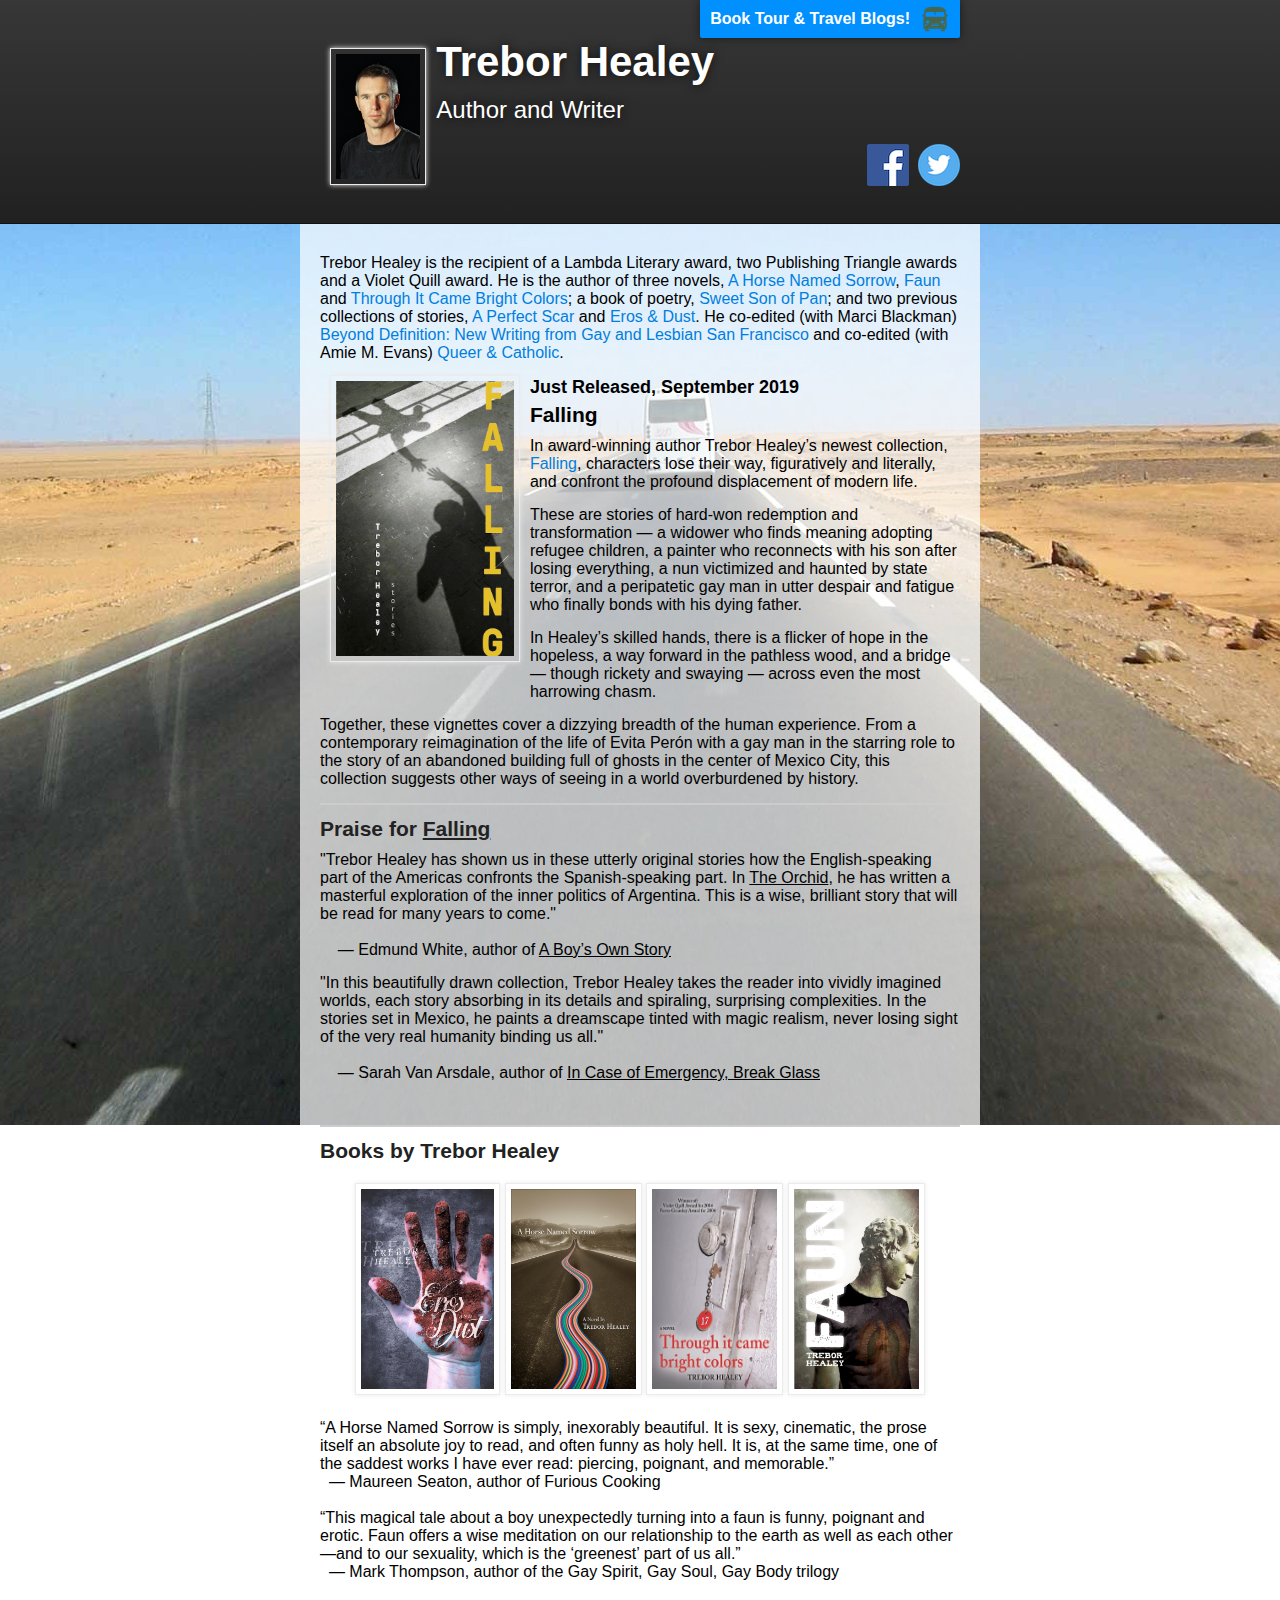
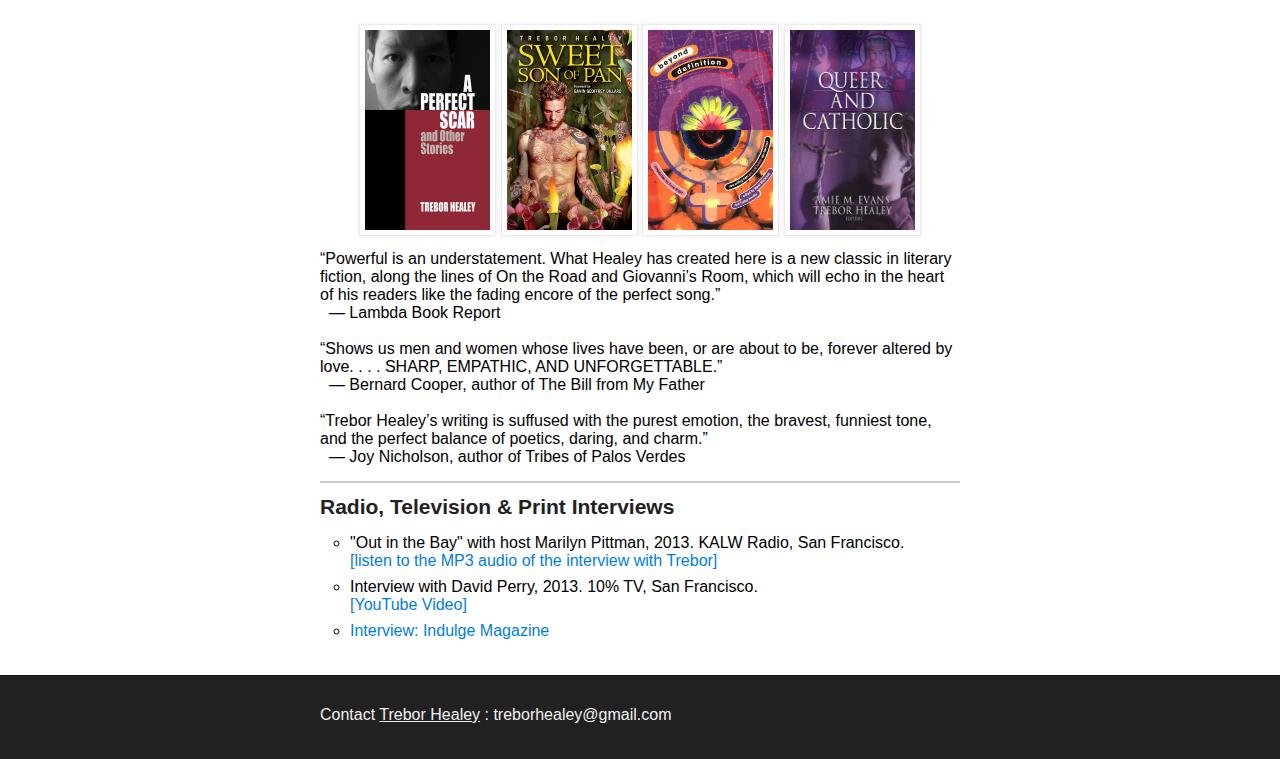
<file: index.html>
<!DOCTYPE html>
<html>

  <head>
    <meta charset='utf-8'>
    <meta http-equiv="X-UA-Compatible" content="chrome=1">
    <meta name="description" content="Trebor Healey : Author and Writer">

    <link rel="stylesheet" type="text/css" media="screen" href="stylesheets/stylesheet.css">

    <title>Trebor Healey : Author and Writer</title>

<!--
	<style type="text/css">
		* { margin: 0; padding: 0; }
		
		html { 
			background: url(images/travel-road.jpg) no-repeat center center fixed; 
			-webkit-background-size: cover;
			-moz-background-size: cover;
			-o-background-size: cover;
			background-size: cover;
		}
		
		#page-wrap { width: 400px; margin: 50px auto; padding: 20px; background: white; -moz-box-shadow: 0 0 20px black; -webkit-box-shadow: 0 0 20px black; box-shadow: 0 0 20px black; }
		p { font: 15px/2 Georgia, Serif; margin: 0 0 30px 0; text-indent: 40px; }

	</style>
-->

  </head>

  <body>

    <!-- HEADER -->
    <div id="header_wrap" class="outer">
      <header class="inner">
        
        <div id="forkme_banner" ><a href="https://fallingtour.blogspot.com">Book Tour</a> &amp; <a href="https://www.blogger.com/profile/08018039526428776529">Travel Blogs!</a></div>
        <br style="clear: right;"/>

		<div style="float: left; margin:0px 10px 5px 10px">
	      <img src="images/trebor-profilePhoto.jpg" height="125">
		</div>

		<div>
          <h1 id="project_title">Trebor Healey</h1> 
          <h2 id="project_tagline">Author and Writer</h2>
        </div>

		<div style="float: right; margin:0px 0px 5px 10px">
	      <a href="https://www.facebook.com/trebor.healey"><img class="smicon" src="images/facebook-icon-42x.png" height="42"></a>
	      <a href="https://twitter.com/treborhealey"><img class="smicon" src="images/twitter-icon-42x.png" height="42"></a>
		</div>

          <br style="clear: right;"/>
          <br style="clear: right;"/>

      </header>
    </div>

    <!-- MAIN CONTENT -->
    <div id="main_content_wrap" class="outer">
      <section id="main_content" class="inner">

        <!-- <h3>Welcome!</h3> -->

<p>Trebor Healey is the recipient of a Lambda Literary award, two Publishing Triangle awards and a Violet Quill award. 
He is the author of three novels,
<a href="http://www.amazon.com/Horse-Named-Sorrow-Trebor-Healey/dp/0299289702/ref=sr_1_1?ie=UTF8&amp;qid=1445718665&amp;sr=8-1&amp;keywords=Trebor+Healey">A Horse Named Sorrow</a>,
<a href="http://www.amazon.com/Faun-Trebor-Healey/dp/1590213858/ref=asap_bc?ie=UTF8">Faun</a>
and <a href="http://www.amazon.com/Through-Bright-Colors-Trebor-Healey-ebook/dp/B004VHI9Q0/ref=asap_bc?ie=UTF8"> Through It Came Bright Colors</a>&semi;
a book of poetry, <a href="http://www.amazon.com/Sweet-Son-Pan-Trebor-Healey/dp/1608640345/ref=asap_bc?ie=UTF8">Sweet Son of Pan</a>&semi;
and two previous collections of stories, 
<a href="http://www.amazon.com/Perfect-Scar-Other-Stories-ebook/dp/B00AP83G76/ref=la_B001JS4TTK_1_7?s=books&amp;ie=UTF8&amp;qid=1445718905&amp;sr=1-7">A Perfect Scar</a>
and <a href="http://www.lethepressbooks.com/store/p404/Eros_&_Dust:_Stories.html">Eros &amp; Dust</a>.
He co-edited (with Marci Blackman) <a href="http://www.amazon.com/Beyond-Definition-Writing-Francisco-Autonomy/dp/0916397300/ref=la_B001JS4TTK_1_6?s=books&amp;ie=UTF8&amp;qid=1445719007&amp;sr=1-6">Beyond Definition: New Writing from Gay and Lesbian San Francisco</a> and co-edited
 (with Amie M. Evans) <a href="http://www.amazon.com/Queer-Catholic-Amie-M-Evans/dp/1560237139/ref=asap_bc?ie=UTF8">Queer &amp; Catholic</a>.</p>

<!-- 
<div>
<div style="float: left; margin:-12px 10px 10px 10px">
   <a href="http://www.lethepressbooks.com/store/p404/Eros_&_Dust:_Stories.html"><img src="images/book-erosAndDust.jpg" height="275"></a>
</div>
<p><!~~ <h5>Coming in September 2016...</h5> ~~>
<div style="font-size: 21px; margin-bottom:5px; font-weight: bold; clear: right;">Eros &amp; Dust</div>
In <a href="http://www.lethepressbooks.com/store/p404/Eros_&_Dust:_Stories.html">Eros &amp; Dust</a>, his newest short story collection, 
Healey sets loose an unforgettable cast of characters. There’s the meth-addled youth bent on
redemption by returning to New Orleans in the aftermath of Hurricane Katrina,
a mischievous imp who finds himself emotionally drawn to his victims,
 and a circus clown fleeing his Mexican trapeze artist lover by escaping to Argentina.
If that’s not enough, you’ll find an elusive faun of the Oaxacan highlands,
a traveler expiring from dengue fever and a revisionist Jack Kerouac, along with troubled loners
and ambivalent lovers trying to work it out in chatrooms, Chile, a junkyard and a puppet theater.
"The purpose of art is washing the dust of daily life off our souls," said Pablo Picasso.
Healey reminds us that we should then moisturize with humor and sensuality.
</p>
</div>
 -->

<!-- 
<hr />
<h4>Reviews of Eros &amp; Dust</h4>

<p>
<ul style="list-style-type:circle">
<li><a href="https://outinprintblog.wordpress.com/2017/03/13/eros-and-dust-stories-trebor-healey-lethe-press/">Out in Print</a>&nbsp;&mdash;&nbsp;<span style="font-style: italic;">"I picture three Trebor Healeys. The dense forest hides many more, but three in particular creep out from the between the trees&hellip;"</span></li>
<li><a href="http://www.ebar.com/arts/art_article.php?sec=books&article=1110">The Bay Area Reporter</a>&nbsp;&mdash;&nbsp;<span style="font-style: italic;">"14 well-constructed, engaging, and highly provocative stories ruminating on the nature of desire, identity, eroticism, and the connective properties of art&hellip;"
<!~~
"Two-time Ferro-Grumley Award winning novelist and poet Trebor Healey is perhaps best-known for his highly decorated debut <u>Through It Came Bright Colors</u>."~~>
</span></li>
<li><a href="http://www.lambdaliterary.org/reviews/01/31/eros-and-dust-by-trebor-healey/">Lambda Literary</a>&nbsp;&mdash;&nbsp;<span style="font-style: italic;">"The stories are constructed of thick, revealing narratives that offer a great deal of insight about the heroes and hapless within its pages. Almost every piece could easily be expanded and transformed into a novel or novella."</span>
<!~~ I devoured his fiction, falling in love with the characters, the descriptions, and Healey’s tender methods of storytelling. ~~>
</li>
<li><a href="http://www.glreview.org/wp-content/uploads/2017/06/Bad-Gringos.pdf">The Gay &amp; Lesbian Review</a>&nbsp;&mdash;&nbsp;<span style="font-style: italic;">"Whether Healey’s being funny or serious, wistful or bitchy, the writing in these stories is uniformly excellent."</span></li>
</ul>
</p>

<p>&nbsp;</p>
 -->

<div>
<div style="float: left; margin:-12px 10px 10px 10px">
   <a href="https://uwpress.wisc.edu/books/5849.htm?fbclid=IwAR1c_N_7VHzBB4vTfgpQp0z-8zijhiHfN3pap7b1mUZFmrLyZzj6Yd1G8Lk"><img src="images/book-falling.jpg" height="275"></a>
</div>
<div style="font-size: 18px; margin-bottom:5px; font-weight: bold; clear: right;">Just Released, September 2019</div>
<!-- <div style="font-size: 14px; margin-bottom:15px; font-weight: bold; clear: right;"><a href="https://fallingtour.blogspot.com">Join me someplace along my Book Tour...</a></div> -->

<div style="font-size: 21px; margin-bottom:5px; font-weight: bold; clear: right;">Falling</div>
<p>
In award-winning author Trebor Healey’s newest collection, <a href="https://uwpress.wisc.edu/books/5849.htm?fbclid=IwAR1c_N_7VHzBB4vTfgpQp0z-8zijhiHfN3pap7b1mUZFmrLyZzj6Yd1G8Lk">Falling</a>, characters lose their way, figuratively and literally,
and confront the profound displacement of modern life.
</p>
<p>These are stories of hard-won redemption and transformation &mdash; a widower who
finds meaning adopting refugee children, a painter who reconnects with his son after losing everything, a nun victimized and haunted
by state terror, and a peripatetic gay man in utter despair and fatigue who finally bonds with his dying father.
</p>
<p>In Healey’s skilled hands, there is a flicker of hope in the hopeless, a way forward in the pathless wood,
and a bridge &mdash; though rickety and swaying &mdash; across even the most harrowing chasm. 
</p>
<p>
Together, these vignettes cover a dizzying breadth of the human experience. From a contemporary reimagination of the life of Evita Perón
with a gay man in the starring role to the story of an abandoned building full of ghosts in the center of Mexico City,
this collection suggests other ways of seeing in a world overburdened by history. 
</p>
</div>

<hr />
<h4>Praise for <u>Falling</u></h4>
<p>
&quot;Trebor Healey has shown us in these utterly original stories how the English-speaking part of the Americas confronts the Spanish-speaking part.
In <u>The Orchid</u>, he has written a masterful exploration of the inner politics of Argentina.
This is a wise, brilliant story that will be read for many years to come.&quot; <br/><br/> &nbsp; &nbsp; &mdash; Edmund White, author of <u>A Boy’s Own Story</u>
</p>

&quot;In this beautifully drawn collection, Trebor Healey takes the reader into vividly imagined worlds, each story absorbing in its details
and spiraling, surprising complexities. In the stories set in Mexico, he paints a dreamscape tinted with magic realism, never losing sight
of the very real humanity binding us all.&quot; <br/><br/> &nbsp; &nbsp; &mdash; Sarah Van Arsdale, author of <u>In Case of Emergency, Break Glass</u>

<p>&nbsp;</p>

<hr />
<h4>Books by Trebor Healey</h4>

<div style="clear: both; text-align: center;">
<a href="http://www.lethepressbooks.com/store/p404/Eros_&_Dust:_Stories.html"><img src="images/book-erosAndDust.jpg" height="200"></a>
<a href="http://www.amazon.com/Horse-Named-Sorrow-Trebor-Healey/dp/0299289702/ref=sr_1_1?ie=UTF8&amp;qid=1445718665&amp;sr=8-1&amp;keywords=Trebor+Healey"><img src="images/book-horseNamedSorrow.jpg" height="200" width="125"></a>
<a href="http://www.amazon.com/Through-Bright-Colors-Trebor-Healey-ebook/dp/B004VHI9Q0/ref=asap_bc?ie=UTF8"><img src="images/book-throughItCame.jpg" height="200" width="125"></a>
<a href="http://www.amazon.com/Faun-Trebor-Healey/dp/1590213858/ref=asap_bc?ie=UTF8"><img src="images/book-faun.jpg" height="200" width="125"></a>
</div>

<p>
“A Horse Named Sorrow is simply, inexorably beautiful. It is sexy, cinematic, the prose itself an absolute joy to read, and often funny as holy hell. It is, at the same time, one of the saddest works I have ever read: piercing, poignant, and memorable.”<br>
&nbsp;&nbsp;<span style="color: black;">&mdash;&nbsp;Maureen Seaton, author of <i>Furious Cooking</i></span><br>
<br>
“This magical tale about a boy unexpectedly turning into a faun is funny, poignant and erotic. Faun offers a wise meditation on our relationship to the earth as well as each other—and to our sexuality, which is the ‘greenest’ part of us all.” <br>
&nbsp;&nbsp;<span style="color: black;">&mdash;&nbsp;Mark Thompson, author of the <i>Gay Spirit, Gay Soul, Gay Body</i> trilogy</span><br>
<br>


<div style="clear: both; text-align: center;">
<a href="http://www.amazon.com/Perfect-Scar-Other-Stories-ebook/dp/B00AP83G76/ref=la_B001JS4TTK_1_7?s=books&amp;ie=UTF8&amp;qid=1445718905&amp;sr=1-7"><img src="images/book-perfectScar.jpg" height="200" width="125"></a>
<a href="http://www.amazon.com/Sweet-Son-Pan-Trebor-Healey/dp/1608640345/ref=asap_bc?ie=UTF8"><img src="images/book-sweetSonOfPan.jpg" height="200" width="125"></a>
<a href="http://www.amazon.com/Beyond-Definition-Writing-Francisco-Autonomy/dp/0916397300/ref=la_B001JS4TTK_1_6?s=books&amp;ie=UTF8&amp;qid=1445719007&amp;sr=1-6"><img src="images/book-beyondDefinition.jpg" height="200" width="125"></a>
<a href="http://www.amazon.com/Queer-Catholic-Amie-M-Evans/dp/1560237139/ref=asap_bc?ie=UTF8"><img src="images/book-queerAndCatholic.jpg" height="200" width="125"></a>
</div>

“Powerful is an understatement. What Healey has created here is a new classic in literary fiction, along the lines of <i>On the Road </i>and <i>Giovanni’s Room</i>, which will echo in the heart of his readers like the fading encore of the perfect song.” <br>
&nbsp;&nbsp;<span style="color: black;">&mdash;&nbsp;Lambda Book Report</span><br>
<br>
“Shows us men and women whose lives have been, or are about to be, forever altered by love. . . . SHARP, EMPATHIC, AND UNFORGETTABLE.”<br>
&nbsp;&nbsp;<span style="color: black;">&mdash;&nbsp;Bernard Cooper, author of <i>The Bill from My Father</i></span><br>
<br>
“Trebor Healey’s writing is suffused with the purest emotion, the bravest, funniest tone, and the perfect balance of poetics, daring, and charm.”<br>
&nbsp;&nbsp;<span style="color: black;">&mdash;&nbsp;Joy Nicholson, author of <i>Tribes of Palos Verdes</i></span><br>
</p>

<hr />
<h4>Radio, Television & Print Interviews</h4>

<p>
<ul style="list-style-type:circle">
<li>"Out in the Bay" with host Marilyn Pittman, 2013. KALW Radio, San Francisco.<br />
<a href="http://cpa.ds.npr.org/kalw/audio/2012/10/20121018oitb.mp3">[listen to the MP3 audio of the interview with Trebor]</a></li>

<li>Interview with David Perry, 2013. <i>10% TV</i>, San Francisco.<br />
<a href="https://www.youtube.com/watch?v=9wo0SmJRcsM">[YouTube Video]</a></li>

<li><a href="https://indulgemagazine.com/2017/02/10/writers-block-trebor-healey-and-eros-dust/">Interview: Indulge Magazine</a></li>
</ul>
</p>

<!--
<p>"Out in the Bay" with host Marilyn Pittman, 2013. KALW Radio, San Francisco.<br />
<a href="http://cpa.ds.npr.org/kalw/audio/2012/10/20121018oitb.mp3">[listen to the MP3 audio of the interview with Trebor]</a></p>

<p>Interview with David Perry, 2013. <i>10% TV</i>, San Francisco.<br />
<a href="https://www.youtube.com/watch?v=9wo0SmJRcsM">[YouTube Video]</a></p>
-->

<!-- <h3>Header Blah Blah Blah</h3>

<p>Lorem ipsum dolor sit amet, consectetur adipiscing elit. Sed
consequat semper sagittis. Aliquam ac urna eu felis lobortis
metus. Vivamus tincidunt urna vitae fermentum suscipit. Maecenas non
orci eget arcu imperdiet ultrices fermentum et leo. Praesent non
consequat ipsum, sed sollicitudin erat. Nullam tristique elit luctus
tortor mollis dictum. Phasellus auctor ipsum magna, eu faucibus nulla
posuere quis. Mauris iaculis tellus eget dolor semper, vitae faucibus
sem aliquam. Fusce facilisis placerat sollicitudin.
</p>
-->
      </section>
    </div>

    <!-- FOOTER  -->
    <div id="footer_wrap" class="outer">
      <footer class="inner">
        <p>Contact <a href="mailto:treborhealey@gmail.com">Trebor Healey</a> : treborhealey@gmail.com</p>
      </footer>
    </div>

  </body>
</html>
</file>
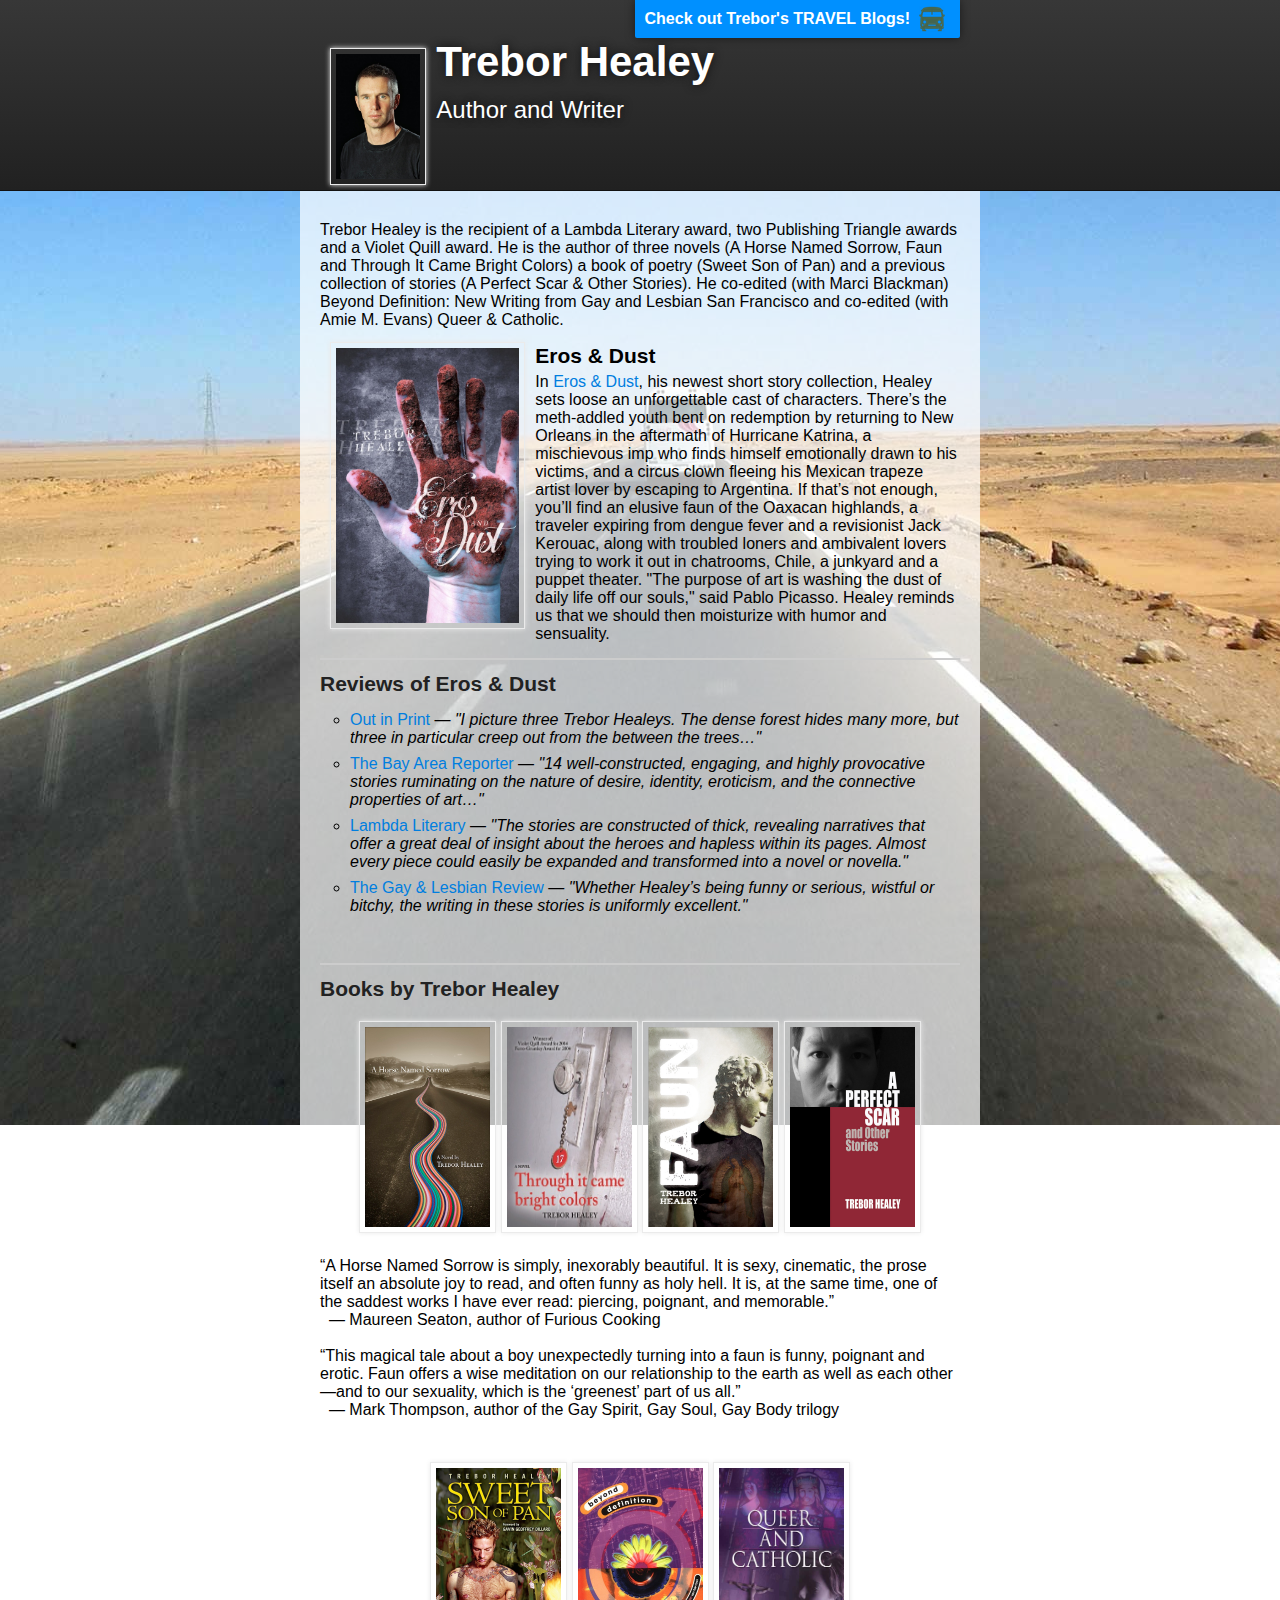
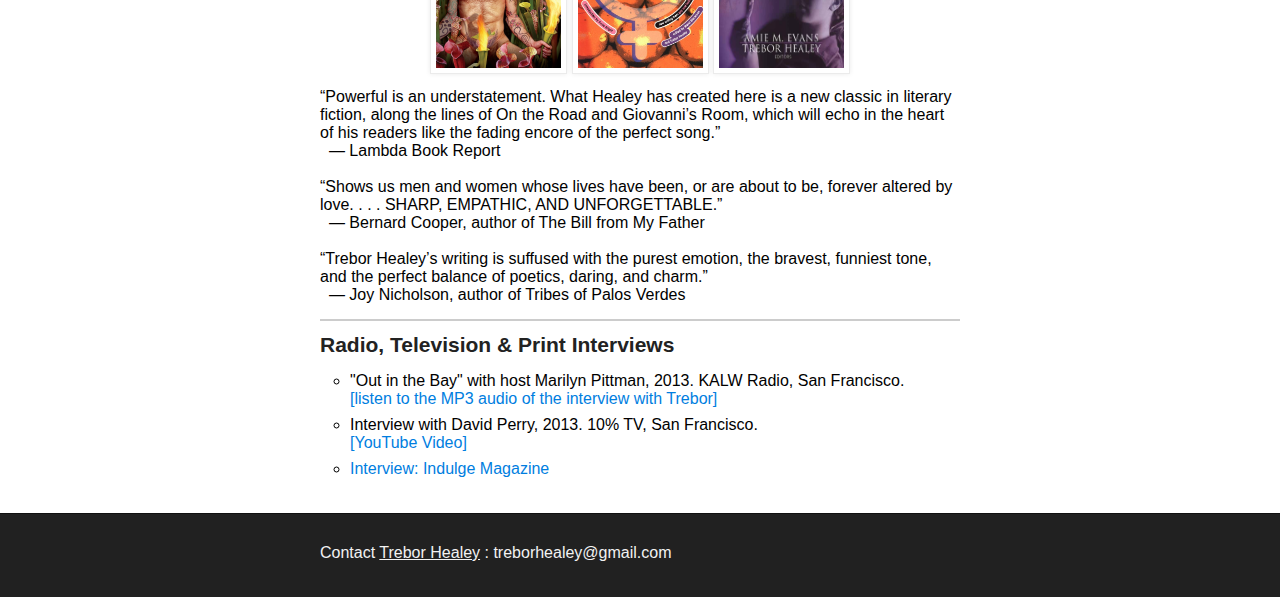
<file: index-20170611.html>
<!DOCTYPE html>
<html>

  <head>
    <meta charset='utf-8'>
    <meta http-equiv="X-UA-Compatible" content="chrome=1">
    <meta name="description" content="Trebor Healey : Author and Writer">

    <link rel="stylesheet" type="text/css" media="screen" href="stylesheets/stylesheet.css">

    <title>Trebor Healey : Author and Writer</title>

<!--
	<style type="text/css">
		* { margin: 0; padding: 0; }
		
		html { 
			background: url(images/travel-road.jpg) no-repeat center center fixed; 
			-webkit-background-size: cover;
			-moz-background-size: cover;
			-o-background-size: cover;
			background-size: cover;
		}
		
		#page-wrap { width: 400px; margin: 50px auto; padding: 20px; background: white; -moz-box-shadow: 0 0 20px black; -webkit-box-shadow: 0 0 20px black; box-shadow: 0 0 20px black; }
		p { font: 15px/2 Georgia, Serif; margin: 0 0 30px 0; text-indent: 40px; }

	</style>
-->

  </head>

  <body>

    <!-- HEADER -->
    <div id="header_wrap" class="outer">
      <header class="inner">
        
        <a id="forkme_banner" href="https://www.blogger.com/profile/08018039526428776529">Check out Trebor's TRAVEL Blogs!</a>
        <br style="clear: right;"/>

		<div style="float: left; margin:0px 10px 10px 10px">
	      <img src="images/trebor-profilePhoto.jpg" height="125">
		</div>

		<div>
          <h1 id="project_title">Trebor Healey</h1> 
          <h2 id="project_tagline">Author and Writer</h2>
        </div>

          <br style="clear: right;"/>
          <br style="clear: right;"/>

      </header>
    </div>

    <!-- MAIN CONTENT -->
    <div id="main_content_wrap" class="outer">
      <section id="main_content" class="inner">

        <!-- <h3>Welcome!</h3> -->

<p>Trebor Healey is the recipient of a Lambda Literary award, two Publishing Triangle awards and a Violet Quill award. 
He is the author of three novels (A Horse Named Sorrow, Faun and Through It Came Bright Colors) a book of poetry
(Sweet Son of Pan) and a previous collection of stories (A Perfect Scar & Other Stories). 
He co-edited (with Marci Blackman) Beyond Definition: New Writing from Gay and Lesbian San Francisco and co-edited
 (with Amie M. Evans) Queer & Catholic.</p>

<div>
<div style="float: left; margin:-12px 10px 10px 10px">
   <a href="http://www.lethepressbooks.com/store/p404/Eros_&_Dust:_Stories.html"><img src="images/book-erosAndDust.jpg" height="275"></a>
</div>
<p><!-- <h5>Coming in September 2016...</h5> -->
<div style="font-size: 21px; margin-bottom:5px; font-weight: bold; clear: right;">Eros &amp; Dust</div>
In <a href="http://www.lethepressbooks.com/store/p404/Eros_&_Dust:_Stories.html">Eros &amp; Dust</a>, his newest short story collection, 
Healey sets loose an unforgettable cast of characters. There’s the meth-addled youth bent on
redemption by returning to New Orleans in the aftermath of Hurricane Katrina,
a mischievous imp who finds himself emotionally drawn to his victims,
 and a circus clown fleeing his Mexican trapeze artist lover by escaping to Argentina.
If that’s not enough, you’ll find an elusive faun of the Oaxacan highlands,
a traveler expiring from dengue fever and a revisionist Jack Kerouac, along with troubled loners
and ambivalent lovers trying to work it out in chatrooms, Chile, a junkyard and a puppet theater.
"The purpose of art is washing the dust of daily life off our souls," said Pablo Picasso.
Healey reminds us that we should then moisturize with humor and sensuality.
</p>
</div>

<hr />
<h4>Reviews of Eros &amp; Dust</h4>

<p>
<ul style="list-style-type:circle">
<li><a href="https://outinprintblog.wordpress.com/2017/03/13/eros-and-dust-stories-trebor-healey-lethe-press/">Out in Print</a>&nbsp;&mdash;&nbsp;<span style="font-style: italic;">"I picture three Trebor Healeys. The dense forest hides many more, but three in particular creep out from the between the trees&hellip;"</span></li>
<li><a href="http://www.ebar.com/arts/art_article.php?sec=books&article=1110">The Bay Area Reporter</a>&nbsp;&mdash;&nbsp;<span style="font-style: italic;">"14 well-constructed, engaging, and highly provocative stories ruminating on the nature of desire, identity, eroticism, and the connective properties of art&hellip;"
<!--
"Two-time Ferro-Grumley Award winning novelist and poet Trebor Healey is perhaps best-known for his highly decorated debut <u>Through It Came Bright Colors</u>."-->
</span></li>
<li><a href="http://www.lambdaliterary.org/reviews/01/31/eros-and-dust-by-trebor-healey/">Lambda Literary</a>&nbsp;&mdash;&nbsp;<span style="font-style: italic;">"The stories are constructed of thick, revealing narratives that offer a great deal of insight about the heroes and hapless within its pages. Almost every piece could easily be expanded and transformed into a novel or novella."</span>
<!-- I devoured his fiction, falling in love with the characters, the descriptions, and Healey’s tender methods of storytelling. -->
</li>
<li><a href="http://www.glreview.org/wp-content/uploads/2017/06/Bad-Gringos.pdf">The Gay &amp; Lesbian Review</a>&nbsp;&mdash;&nbsp;<span style="font-style: italic;">"Whether Healey’s being funny or serious, wistful or bitchy, the writing in these stories is uniformly excellent."</span></li>
</ul>
</p>

<p>&nbsp;</p>

<hr />
<h4>Books by Trebor Healey</h4>

<div style="clear: both; text-align: center;">
<a href="http://www.amazon.com/Horse-Named-Sorrow-Trebor-Healey/dp/0299289702/ref=sr_1_1?ie=UTF8&amp;qid=1445718665&amp;sr=8-1&amp;keywords=Trebor+Healey"><img src="images/book-horseNamedSorrow.jpg" height="200" width="125"></a>
<a href="http://www.amazon.com/Through-Bright-Colors-Trebor-Healey-ebook/dp/B004VHI9Q0/ref=asap_bc?ie=UTF8"><img src="images/book-throughItCame.jpg" height="200" width="125"></a>
<a href="http://www.amazon.com/Faun-Trebor-Healey/dp/1590213858/ref=asap_bc?ie=UTF8"><img src="images/book-faun.jpg" height="200" width="125"></a>
<a href="http://www.amazon.com/Perfect-Scar-Other-Stories-ebook/dp/B00AP83G76/ref=la_B001JS4TTK_1_7?s=books&amp;ie=UTF8&amp;qid=1445718905&amp;sr=1-7"><img src="images/book-perfectScar.jpg" height="200" width="125"></a>
</div>

<p>
“A Horse Named Sorrow is simply, inexorably beautiful. It is sexy, cinematic, the prose itself an absolute joy to read, and often funny as holy hell. It is, at the same time, one of the saddest works I have ever read: piercing, poignant, and memorable.”<br>
&nbsp;&nbsp;<span style="color: black;">&mdash;&nbsp;Maureen Seaton, author of <i>Furious Cooking</i></span><br>
<br>
“This magical tale about a boy unexpectedly turning into a faun is funny, poignant and erotic. Faun offers a wise meditation on our relationship to the earth as well as each other—and to our sexuality, which is the ‘greenest’ part of us all.” <br>
&nbsp;&nbsp;<span style="color: black;">&mdash;&nbsp;Mark Thompson, author of the <i>Gay Spirit, Gay Soul, Gay Body</i> trilogy</span><br>
<br>


<div style="clear: both; text-align: center;">
<a href="http://www.amazon.com/Sweet-Son-Pan-Trebor-Healey/dp/1608640345/ref=asap_bc?ie=UTF8"><img src="images/book-sweetSonOfPan.jpg" height="200" width="125"></a>
<a href="http://www.amazon.com/Beyond-Definition-Writing-Francisco-Autonomy/dp/0916397300/ref=la_B001JS4TTK_1_6?s=books&amp;ie=UTF8&amp;qid=1445719007&amp;sr=1-6"><img src="images/book-beyondDefinition.jpg" height="200" width="125"></a>
<a href="http://www.amazon.com/Queer-Catholic-Amie-M-Evans/dp/1560237139/ref=asap_bc?ie=UTF8"><img src="images/book-queerAndCatholic.jpg" height="200" width="125"></a>
</div>

“Powerful is an understatement. What Healey has created here is a new classic in literary fiction, along the lines of <i>On the Road </i>and <i>Giovanni’s Room</i>, which will echo in the heart of his readers like the fading encore of the perfect song.” <br>
&nbsp;&nbsp;<span style="color: black;">&mdash;&nbsp;Lambda Book Report</span><br>
<br>
“Shows us men and women whose lives have been, or are about to be, forever altered by love. . . . SHARP, EMPATHIC, AND UNFORGETTABLE.”<br>
&nbsp;&nbsp;<span style="color: black;">&mdash;&nbsp;Bernard Cooper, author of <i>The Bill from My Father</i></span><br>
<br>
“Trebor Healey’s writing is suffused with the purest emotion, the bravest, funniest tone, and the perfect balance of poetics, daring, and charm.”<br>
&nbsp;&nbsp;<span style="color: black;">&mdash;&nbsp;Joy Nicholson, author of <i>Tribes of Palos Verdes</i></span><br>
</p>

<hr />
<h4>Radio, Television & Print Interviews</h4>

<p>
<ul style="list-style-type:circle">
<li>"Out in the Bay" with host Marilyn Pittman, 2013. KALW Radio, San Francisco.<br />
<a href="http://cpa.ds.npr.org/kalw/audio/2012/10/20121018oitb.mp3">[listen to the MP3 audio of the interview with Trebor]</a></li>

<li>Interview with David Perry, 2013. <i>10% TV</i>, San Francisco.<br />
<a href="https://www.youtube.com/watch?v=9wo0SmJRcsM">[YouTube Video]</a></li>

<li><a href="https://indulgemagazine.com/2017/02/10/writers-block-trebor-healey-and-eros-dust/">Interview: Indulge Magazine</a></li>
</ul>
</p>

<!--
<p>"Out in the Bay" with host Marilyn Pittman, 2013. KALW Radio, San Francisco.<br />
<a href="http://cpa.ds.npr.org/kalw/audio/2012/10/20121018oitb.mp3">[listen to the MP3 audio of the interview with Trebor]</a></p>

<p>Interview with David Perry, 2013. <i>10% TV</i>, San Francisco.<br />
<a href="https://www.youtube.com/watch?v=9wo0SmJRcsM">[YouTube Video]</a></p>
-->

<!-- <h3>Header Blah Blah Blah</h3>

<p>Lorem ipsum dolor sit amet, consectetur adipiscing elit. Sed
consequat semper sagittis. Aliquam ac urna eu felis lobortis
luctus. Integer ac neque sed neque rhoncus rhoncus. Vestibulum enim
lacus, hendrerit at felis consequat, volutpat ultrices leo. Morbi
pharetra pulvinar laoreet. Fusce ut tellus ac mi ornare aliquam eu nec
metus. Vivamus tincidunt urna vitae fermentum suscipit. Maecenas non
orci eget arcu imperdiet ultrices fermentum et leo. Praesent non
consequat ipsum, sed sollicitudin erat. Nullam tristique elit luctus
tortor mollis dictum. Phasellus auctor ipsum magna, eu faucibus nulla
posuere quis. Mauris iaculis tellus eget dolor semper, vitae faucibus
sem aliquam. Fusce facilisis placerat sollicitudin.
</p>
-->
      </section>
    </div>

    <!-- FOOTER  -->
    <div id="footer_wrap" class="outer">
      <footer class="inner">
        <p>Contact <a href="mailto:treborhealey@gmail.com">Trebor Healey</a> : treborhealey@gmail.com</p>
      </footer>
    </div>

  </body>
</html>
</file>
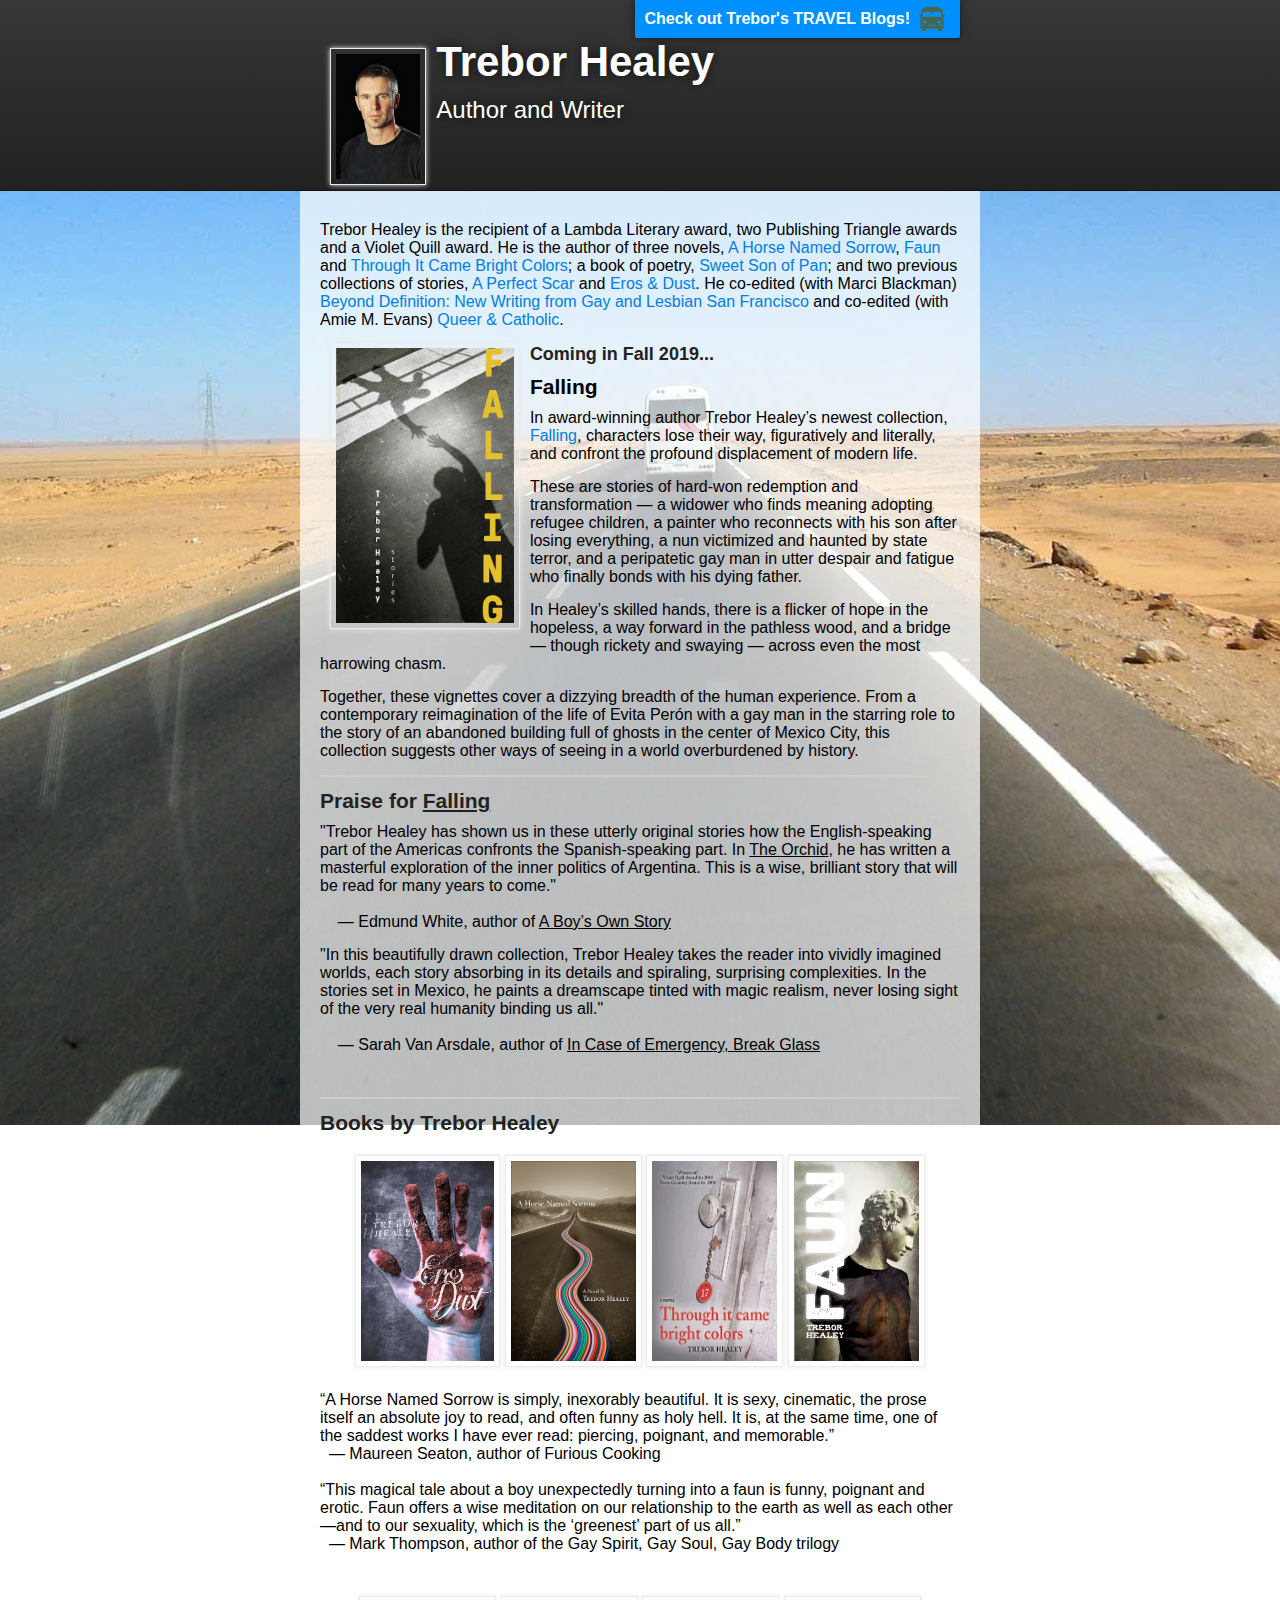
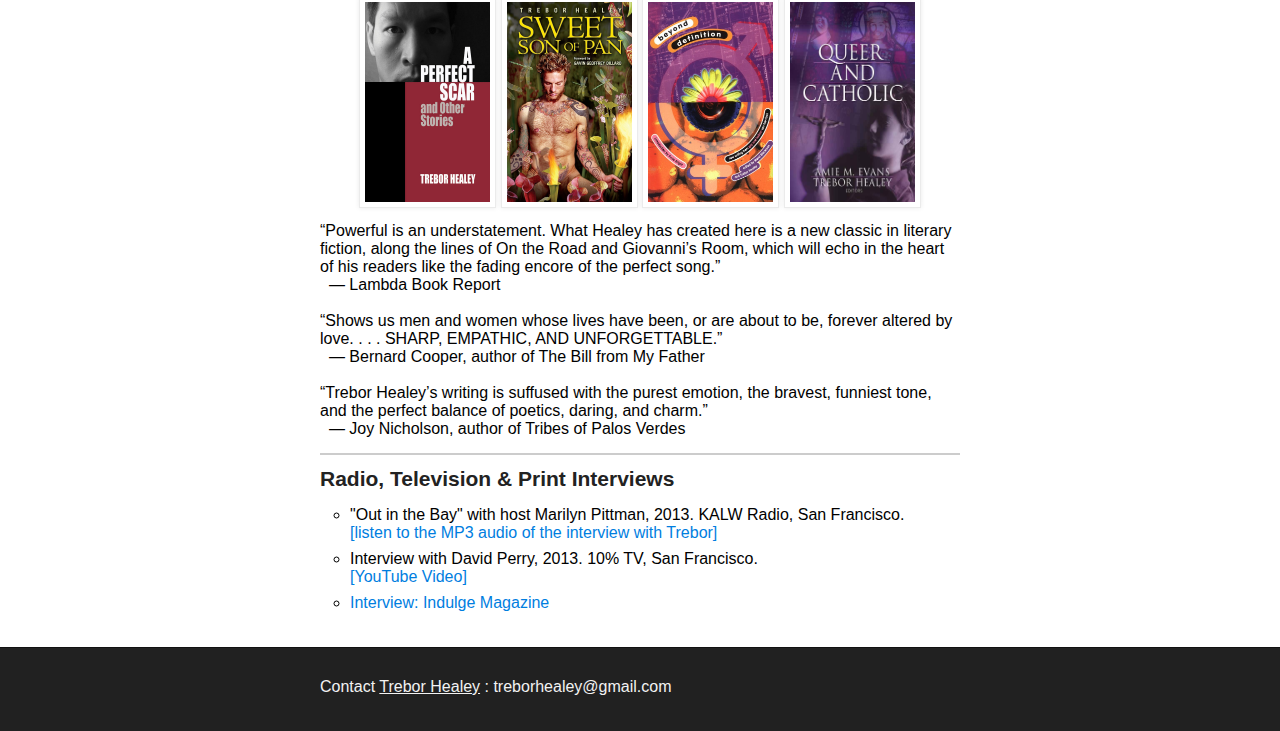
<file: index-20190501.html>
<!DOCTYPE html>
<html>

  <head>
    <meta charset='utf-8'>
    <meta http-equiv="X-UA-Compatible" content="chrome=1">
    <meta name="description" content="Trebor Healey : Author and Writer">

    <link rel="stylesheet" type="text/css" media="screen" href="stylesheets/stylesheet.css">

    <title>Trebor Healey : Author and Writer</title>

<!--
	<style type="text/css">
		* { margin: 0; padding: 0; }
		
		html { 
			background: url(images/travel-road.jpg) no-repeat center center fixed; 
			-webkit-background-size: cover;
			-moz-background-size: cover;
			-o-background-size: cover;
			background-size: cover;
		}
		
		#page-wrap { width: 400px; margin: 50px auto; padding: 20px; background: white; -moz-box-shadow: 0 0 20px black; -webkit-box-shadow: 0 0 20px black; box-shadow: 0 0 20px black; }
		p { font: 15px/2 Georgia, Serif; margin: 0 0 30px 0; text-indent: 40px; }

	</style>
-->

  </head>

  <body>

    <!-- HEADER -->
    <div id="header_wrap" class="outer">
      <header class="inner">
        
        <a id="forkme_banner" href="https://www.blogger.com/profile/08018039526428776529">Check out Trebor's TRAVEL Blogs!</a>
        <br style="clear: right;"/>

		<div style="float: left; margin:0px 10px 5px 10px">
	      <img src="images/trebor-profilePhoto.jpg" height="125">
		</div>

		<div>
          <h1 id="project_title">Trebor Healey</h1> 
          <h2 id="project_tagline">Author and Writer</h2>
        </div>

          <br style="clear: right;"/>
          <br style="clear: right;"/>

      </header>
    </div>

    <!-- MAIN CONTENT -->
    <div id="main_content_wrap" class="outer">
      <section id="main_content" class="inner">

        <!-- <h3>Welcome!</h3> -->

<p>Trebor Healey is the recipient of a Lambda Literary award, two Publishing Triangle awards and a Violet Quill award. 
He is the author of three novels,
<a href="http://www.amazon.com/Horse-Named-Sorrow-Trebor-Healey/dp/0299289702/ref=sr_1_1?ie=UTF8&amp;qid=1445718665&amp;sr=8-1&amp;keywords=Trebor+Healey">A Horse Named Sorrow</a>,
<a href="http://www.amazon.com/Faun-Trebor-Healey/dp/1590213858/ref=asap_bc?ie=UTF8">Faun</a>
and <a href="http://www.amazon.com/Through-Bright-Colors-Trebor-Healey-ebook/dp/B004VHI9Q0/ref=asap_bc?ie=UTF8"> Through It Came Bright Colors</a>&semi;
a book of poetry, <a href="http://www.amazon.com/Sweet-Son-Pan-Trebor-Healey/dp/1608640345/ref=asap_bc?ie=UTF8">Sweet Son of Pan</a>&semi;
and two previous collections of stories, 
<a href="http://www.amazon.com/Perfect-Scar-Other-Stories-ebook/dp/B00AP83G76/ref=la_B001JS4TTK_1_7?s=books&amp;ie=UTF8&amp;qid=1445718905&amp;sr=1-7">A Perfect Scar</a>
and <a href="http://www.lethepressbooks.com/store/p404/Eros_&_Dust:_Stories.html">Eros &amp; Dust</a>.
He co-edited (with Marci Blackman) <a href="http://www.amazon.com/Beyond-Definition-Writing-Francisco-Autonomy/dp/0916397300/ref=la_B001JS4TTK_1_6?s=books&amp;ie=UTF8&amp;qid=1445719007&amp;sr=1-6">Beyond Definition: New Writing from Gay and Lesbian San Francisco</a> and co-edited
 (with Amie M. Evans) <a href="http://www.amazon.com/Queer-Catholic-Amie-M-Evans/dp/1560237139/ref=asap_bc?ie=UTF8">Queer &amp; Catholic</a>.</p>

<!-- 
<div>
<div style="float: left; margin:-12px 10px 10px 10px">
   <a href="http://www.lethepressbooks.com/store/p404/Eros_&_Dust:_Stories.html"><img src="images/book-erosAndDust.jpg" height="275"></a>
</div>
<p><!~~ <h5>Coming in September 2016...</h5> ~~>
<div style="font-size: 21px; margin-bottom:5px; font-weight: bold; clear: right;">Eros &amp; Dust</div>
In <a href="http://www.lethepressbooks.com/store/p404/Eros_&_Dust:_Stories.html">Eros &amp; Dust</a>, his newest short story collection, 
Healey sets loose an unforgettable cast of characters. There’s the meth-addled youth bent on
redemption by returning to New Orleans in the aftermath of Hurricane Katrina,
a mischievous imp who finds himself emotionally drawn to his victims,
 and a circus clown fleeing his Mexican trapeze artist lover by escaping to Argentina.
If that’s not enough, you’ll find an elusive faun of the Oaxacan highlands,
a traveler expiring from dengue fever and a revisionist Jack Kerouac, along with troubled loners
and ambivalent lovers trying to work it out in chatrooms, Chile, a junkyard and a puppet theater.
"The purpose of art is washing the dust of daily life off our souls," said Pablo Picasso.
Healey reminds us that we should then moisturize with humor and sensuality.
</p>
</div>
 -->

<!-- 
<hr />
<h4>Reviews of Eros &amp; Dust</h4>

<p>
<ul style="list-style-type:circle">
<li><a href="https://outinprintblog.wordpress.com/2017/03/13/eros-and-dust-stories-trebor-healey-lethe-press/">Out in Print</a>&nbsp;&mdash;&nbsp;<span style="font-style: italic;">"I picture three Trebor Healeys. The dense forest hides many more, but three in particular creep out from the between the trees&hellip;"</span></li>
<li><a href="http://www.ebar.com/arts/art_article.php?sec=books&article=1110">The Bay Area Reporter</a>&nbsp;&mdash;&nbsp;<span style="font-style: italic;">"14 well-constructed, engaging, and highly provocative stories ruminating on the nature of desire, identity, eroticism, and the connective properties of art&hellip;"
<!~~
"Two-time Ferro-Grumley Award winning novelist and poet Trebor Healey is perhaps best-known for his highly decorated debut <u>Through It Came Bright Colors</u>."~~>
</span></li>
<li><a href="http://www.lambdaliterary.org/reviews/01/31/eros-and-dust-by-trebor-healey/">Lambda Literary</a>&nbsp;&mdash;&nbsp;<span style="font-style: italic;">"The stories are constructed of thick, revealing narratives that offer a great deal of insight about the heroes and hapless within its pages. Almost every piece could easily be expanded and transformed into a novel or novella."</span>
<!~~ I devoured his fiction, falling in love with the characters, the descriptions, and Healey’s tender methods of storytelling. ~~>
</li>
<li><a href="http://www.glreview.org/wp-content/uploads/2017/06/Bad-Gringos.pdf">The Gay &amp; Lesbian Review</a>&nbsp;&mdash;&nbsp;<span style="font-style: italic;">"Whether Healey’s being funny or serious, wistful or bitchy, the writing in these stories is uniformly excellent."</span></li>
</ul>
</p>

<p>&nbsp;</p>
 -->

<div>
<div style="float: left; margin:-12px 10px 10px 10px">
   <a href="http://www.treborhealey.com"><img src="images/book-falling.jpg" height="275"></a>
</div>
<h5>Coming in Fall 2019...</h5>
<div style="font-size: 21px; margin-bottom:5px; font-weight: bold; clear: right;">Falling</div>
<p>
In award-winning author Trebor Healey’s newest collection, <a href="http://www.treborhealey.com">Falling</a>, characters lose their way, figuratively and literally,
and confront the profound displacement of modern life.
</p>
<p>These are stories of hard-won redemption and transformation &mdash; a widower who
finds meaning adopting refugee children, a painter who reconnects with his son after losing everything, a nun victimized and haunted
by state terror, and a peripatetic gay man in utter despair and fatigue who finally bonds with his dying father.
</p>
<p>In Healey’s skilled hands, there is a flicker of hope in the hopeless, a way forward in the pathless wood,
and a bridge &mdash; though rickety and swaying &mdash; across even the most harrowing chasm. 
</p>
<p>
Together, these vignettes cover a dizzying breadth of the human experience. From a contemporary reimagination of the life of Evita Perón
with a gay man in the starring role to the story of an abandoned building full of ghosts in the center of Mexico City,
this collection suggests other ways of seeing in a world overburdened by history. 
</p>
</div>

<hr />
<h4>Praise for <u>Falling</u></h4>
<p>
&quot;Trebor Healey has shown us in these utterly original stories how the English-speaking part of the Americas confronts the Spanish-speaking part.
In <u>The Orchid</u>, he has written a masterful exploration of the inner politics of Argentina.
This is a wise, brilliant story that will be read for many years to come.&quot; <br/><br/> &nbsp; &nbsp; &mdash; Edmund White, author of <u>A Boy’s Own Story</u>
</p>

&quot;In this beautifully drawn collection, Trebor Healey takes the reader into vividly imagined worlds, each story absorbing in its details
and spiraling, surprising complexities. In the stories set in Mexico, he paints a dreamscape tinted with magic realism, never losing sight
of the very real humanity binding us all.&quot; <br/><br/> &nbsp; &nbsp; &mdash; Sarah Van Arsdale, author of <u>In Case of Emergency, Break Glass</u>

<p>&nbsp;</p>

<hr />
<h4>Books by Trebor Healey</h4>

<div style="clear: both; text-align: center;">
<a href="http://www.lethepressbooks.com/store/p404/Eros_&_Dust:_Stories.html"><img src="images/book-erosAndDust.jpg" height="200"></a>
<a href="http://www.amazon.com/Horse-Named-Sorrow-Trebor-Healey/dp/0299289702/ref=sr_1_1?ie=UTF8&amp;qid=1445718665&amp;sr=8-1&amp;keywords=Trebor+Healey"><img src="images/book-horseNamedSorrow.jpg" height="200" width="125"></a>
<a href="http://www.amazon.com/Through-Bright-Colors-Trebor-Healey-ebook/dp/B004VHI9Q0/ref=asap_bc?ie=UTF8"><img src="images/book-throughItCame.jpg" height="200" width="125"></a>
<a href="http://www.amazon.com/Faun-Trebor-Healey/dp/1590213858/ref=asap_bc?ie=UTF8"><img src="images/book-faun.jpg" height="200" width="125"></a>
</div>

<p>
“A Horse Named Sorrow is simply, inexorably beautiful. It is sexy, cinematic, the prose itself an absolute joy to read, and often funny as holy hell. It is, at the same time, one of the saddest works I have ever read: piercing, poignant, and memorable.”<br>
&nbsp;&nbsp;<span style="color: black;">&mdash;&nbsp;Maureen Seaton, author of <i>Furious Cooking</i></span><br>
<br>
“This magical tale about a boy unexpectedly turning into a faun is funny, poignant and erotic. Faun offers a wise meditation on our relationship to the earth as well as each other—and to our sexuality, which is the ‘greenest’ part of us all.” <br>
&nbsp;&nbsp;<span style="color: black;">&mdash;&nbsp;Mark Thompson, author of the <i>Gay Spirit, Gay Soul, Gay Body</i> trilogy</span><br>
<br>


<div style="clear: both; text-align: center;">
<a href="http://www.amazon.com/Perfect-Scar-Other-Stories-ebook/dp/B00AP83G76/ref=la_B001JS4TTK_1_7?s=books&amp;ie=UTF8&amp;qid=1445718905&amp;sr=1-7"><img src="images/book-perfectScar.jpg" height="200" width="125"></a>
<a href="http://www.amazon.com/Sweet-Son-Pan-Trebor-Healey/dp/1608640345/ref=asap_bc?ie=UTF8"><img src="images/book-sweetSonOfPan.jpg" height="200" width="125"></a>
<a href="http://www.amazon.com/Beyond-Definition-Writing-Francisco-Autonomy/dp/0916397300/ref=la_B001JS4TTK_1_6?s=books&amp;ie=UTF8&amp;qid=1445719007&amp;sr=1-6"><img src="images/book-beyondDefinition.jpg" height="200" width="125"></a>
<a href="http://www.amazon.com/Queer-Catholic-Amie-M-Evans/dp/1560237139/ref=asap_bc?ie=UTF8"><img src="images/book-queerAndCatholic.jpg" height="200" width="125"></a>
</div>

“Powerful is an understatement. What Healey has created here is a new classic in literary fiction, along the lines of <i>On the Road </i>and <i>Giovanni’s Room</i>, which will echo in the heart of his readers like the fading encore of the perfect song.” <br>
&nbsp;&nbsp;<span style="color: black;">&mdash;&nbsp;Lambda Book Report</span><br>
<br>
“Shows us men and women whose lives have been, or are about to be, forever altered by love. . . . SHARP, EMPATHIC, AND UNFORGETTABLE.”<br>
&nbsp;&nbsp;<span style="color: black;">&mdash;&nbsp;Bernard Cooper, author of <i>The Bill from My Father</i></span><br>
<br>
“Trebor Healey’s writing is suffused with the purest emotion, the bravest, funniest tone, and the perfect balance of poetics, daring, and charm.”<br>
&nbsp;&nbsp;<span style="color: black;">&mdash;&nbsp;Joy Nicholson, author of <i>Tribes of Palos Verdes</i></span><br>
</p>

<hr />
<h4>Radio, Television & Print Interviews</h4>

<p>
<ul style="list-style-type:circle">
<li>"Out in the Bay" with host Marilyn Pittman, 2013. KALW Radio, San Francisco.<br />
<a href="http://cpa.ds.npr.org/kalw/audio/2012/10/20121018oitb.mp3">[listen to the MP3 audio of the interview with Trebor]</a></li>

<li>Interview with David Perry, 2013. <i>10% TV</i>, San Francisco.<br />
<a href="https://www.youtube.com/watch?v=9wo0SmJRcsM">[YouTube Video]</a></li>

<li><a href="https://indulgemagazine.com/2017/02/10/writers-block-trebor-healey-and-eros-dust/">Interview: Indulge Magazine</a></li>
</ul>
</p>

<!--
<p>"Out in the Bay" with host Marilyn Pittman, 2013. KALW Radio, San Francisco.<br />
<a href="http://cpa.ds.npr.org/kalw/audio/2012/10/20121018oitb.mp3">[listen to the MP3 audio of the interview with Trebor]</a></p>

<p>Interview with David Perry, 2013. <i>10% TV</i>, San Francisco.<br />
<a href="https://www.youtube.com/watch?v=9wo0SmJRcsM">[YouTube Video]</a></p>
-->

<!-- <h3>Header Blah Blah Blah</h3>

<p>Lorem ipsum dolor sit amet, consectetur adipiscing elit. Sed
consequat semper sagittis. Aliquam ac urna eu felis lobortis
luctus. Integer ac neque sed neque rhoncus rhoncus. Vestibulum enim
lacus, hendrerit at felis consequat, volutpat ultrices leo. Morbi
pharetra pulvinar laoreet. Fusce ut tellus ac mi ornare aliquam eu nec
metus. Vivamus tincidunt urna vitae fermentum suscipit. Maecenas non
orci eget arcu imperdiet ultrices fermentum et leo. Praesent non
consequat ipsum, sed sollicitudin erat. Nullam tristique elit luctus
tortor mollis dictum. Phasellus auctor ipsum magna, eu faucibus nulla
posuere quis. Mauris iaculis tellus eget dolor semper, vitae faucibus
sem aliquam. Fusce facilisis placerat sollicitudin.
</p>
-->
      </section>
    </div>

    <!-- FOOTER  -->
    <div id="footer_wrap" class="outer">
      <footer class="inner">
        <p>Contact <a href="mailto:treborhealey@gmail.com">Trebor Healey</a> : treborhealey@gmail.com</p>
      </footer>
    </div>

  </body>
</html>
</file>
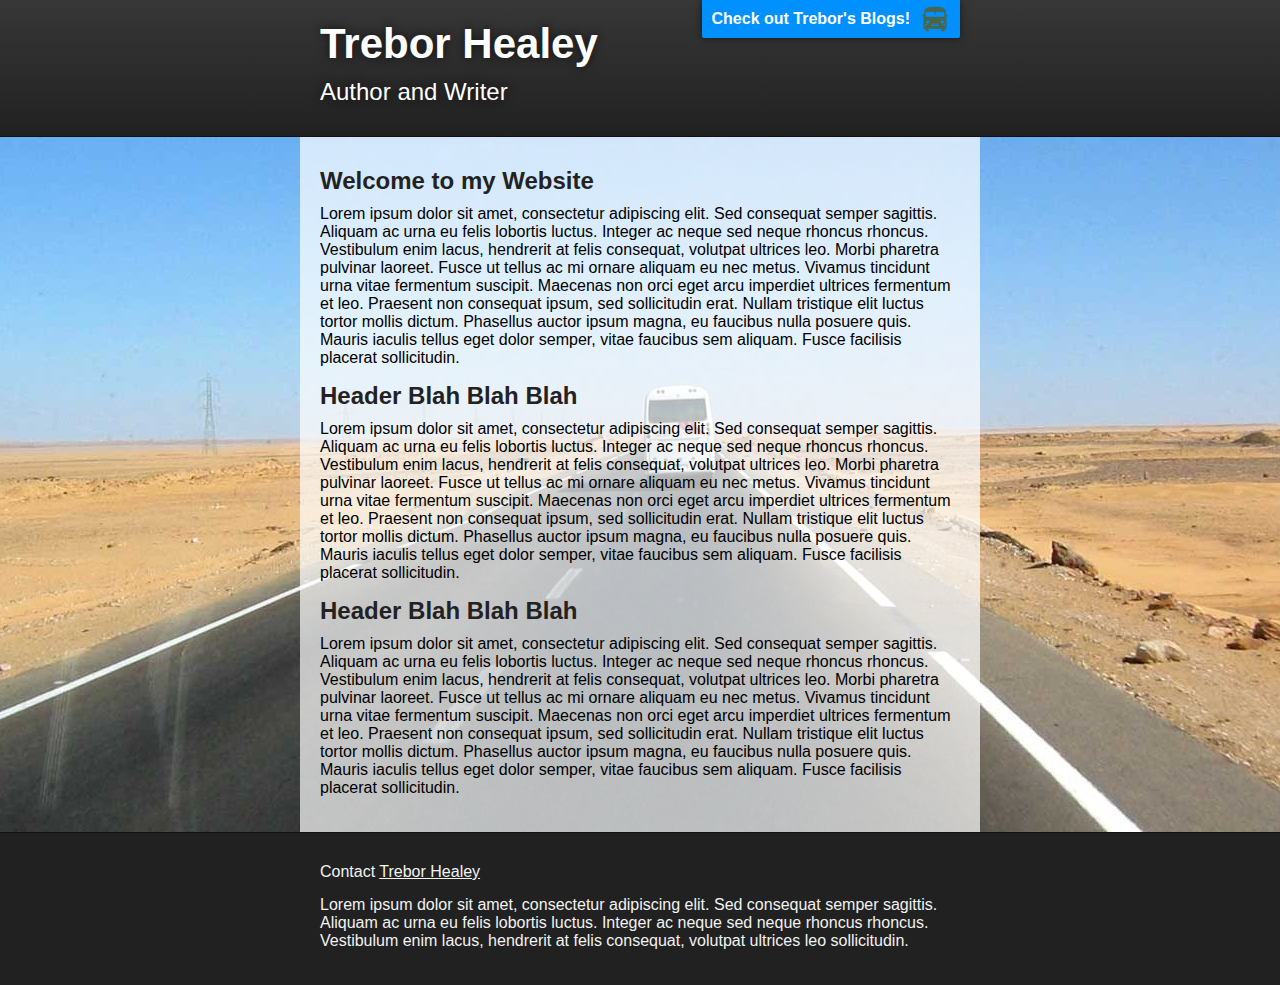
<file: index-minimal.html>
<!DOCTYPE html>
<html>

  <head>
    <meta charset='utf-8'>
    <meta http-equiv="X-UA-Compatible" content="chrome=1">
    <meta name="description" content="Trebor Healey : Author">

    <link rel="stylesheet" type="text/css" media="screen" href="stylesheets/stylesheet.css">

    <title>Treborhealey.GitHub.io</title>
  </head>

  <body>

    <!-- HEADER -->
    <div id="header_wrap" class="outer">
        <header class="inner">
          <a id="forkme_banner" href="https://www.blogger.com/profile/08018039526428776529">Check out Trebor's Blogs!</a>

          <h1 id="project_title">Trebor Healey</h1> 
          <h2 id="project_tagline">Author and Writer</h2>

        </header>
    </div>

    <!-- MAIN CONTENT -->
    <div id="main_content_wrap" class="outer">
      <section id="main_content" class="inner">
        <h3>Welcome to my Website</h3>

<p>Lorem ipsum dolor sit amet, consectetur adipiscing elit. Sed
consequat semper sagittis. Aliquam ac urna eu felis lobortis
luctus. Integer ac neque sed neque rhoncus rhoncus. Vestibulum enim
lacus, hendrerit at felis consequat, volutpat ultrices leo. Morbi
pharetra pulvinar laoreet. Fusce ut tellus ac mi ornare aliquam eu nec
metus. Vivamus tincidunt urna vitae fermentum suscipit. Maecenas non
orci eget arcu imperdiet ultrices fermentum et leo. Praesent non
consequat ipsum, sed sollicitudin erat. Nullam tristique elit luctus
tortor mollis dictum. Phasellus auctor ipsum magna, eu faucibus nulla
posuere quis. Mauris iaculis tellus eget dolor semper, vitae faucibus
sem aliquam. Fusce facilisis placerat sollicitudin.
</p>

<h3>Header Blah Blah Blah</h3>

<p>Lorem ipsum dolor sit amet, consectetur adipiscing elit. Sed
consequat semper sagittis. Aliquam ac urna eu felis lobortis
luctus. Integer ac neque sed neque rhoncus rhoncus. Vestibulum enim
lacus, hendrerit at felis consequat, volutpat ultrices leo. Morbi
pharetra pulvinar laoreet. Fusce ut tellus ac mi ornare aliquam eu nec
metus. Vivamus tincidunt urna vitae fermentum suscipit. Maecenas non
orci eget arcu imperdiet ultrices fermentum et leo. Praesent non
consequat ipsum, sed sollicitudin erat. Nullam tristique elit luctus
tortor mollis dictum. Phasellus auctor ipsum magna, eu faucibus nulla
posuere quis. Mauris iaculis tellus eget dolor semper, vitae faucibus
sem aliquam. Fusce facilisis placerat sollicitudin.
</p>

<h3>Header Blah Blah Blah</h3>

<p>Lorem ipsum dolor sit amet, consectetur adipiscing elit. Sed
consequat semper sagittis. Aliquam ac urna eu felis lobortis
luctus. Integer ac neque sed neque rhoncus rhoncus. Vestibulum enim
lacus, hendrerit at felis consequat, volutpat ultrices leo. Morbi
pharetra pulvinar laoreet. Fusce ut tellus ac mi ornare aliquam eu nec
metus. Vivamus tincidunt urna vitae fermentum suscipit. Maecenas non
orci eget arcu imperdiet ultrices fermentum et leo. Praesent non
consequat ipsum, sed sollicitudin erat. Nullam tristique elit luctus
tortor mollis dictum. Phasellus auctor ipsum magna, eu faucibus nulla
posuere quis. Mauris iaculis tellus eget dolor semper, vitae faucibus
sem aliquam. Fusce facilisis placerat sollicitudin.
</p>

      </section>
    </div>

    <!-- FOOTER  -->
    <div id="footer_wrap" class="outer">
      <footer class="inner">
        <p>Contact <a href="">Trebor Healey</a></p>
	<p>Lorem ipsum dolor sit amet, consectetur adipiscing
	elit. Sed consequat semper sagittis. Aliquam ac urna eu felis
	lobortis luctus. Integer ac neque sed neque rhoncus
	rhoncus. Vestibulum enim lacus, hendrerit at felis consequat,
	volutpat ultrices leo sollicitudin.</p>
      </footer>
    </div>

  </body>
</html>
</file>
<file: stylesheets/stylesheet.css>
/*******************************************************************************
Slate Theme for GitHub Pages
by Jason Costello, @jsncostello
*******************************************************************************/

@import url(github-light.css);

/*******************************************************************************
MeyerWeb Reset
*******************************************************************************/

html, body, div, span, applet, object, iframe,
h1, h2, h3, h4, h5, h6, p, blockquote, pre,
a, abbr, acronym, address, big, cite, code,
del, dfn, em, img, ins, kbd, q, s, samp,
small, strike, strong, sub, sup, tt, var,
b, u, i, center,
dl, dt, dd, ol, ul, li,
fieldset, form, label, legend,
table, caption, tbody, tfoot, thead, tr, th, td,
article, aside, canvas, details, embed,
figure, figcaption, footer, header, hgroup,
menu, nav, output, ruby, section, summary,
time, mark, audio, video {
  margin: 0;
  padding: 0;
  border: 0;
  font: inherit;
  vertical-align: baseline;
}

/*
body {
  margin: 0;
  padding: 0;
  border: 0;
  font: inherit;
  vertical-align: baseline;

  background: url(images/travel-road.jpg) no-repeat center center fixed; 
  -webkit-background-size: cover;
  -moz-background-size: cover;
  -o-background-size: cover;
  background-size: cover;
}
*/

/* HTML5 display-role reset for older browsers */
article, aside, details, figcaption, figure,
footer, header, hgroup, menu, nav, section {
  display: block;
}

ol, ul {
  list-style: none;
}

table {
  border-collapse: collapse;
  border-spacing: 0;
}

/*******************************************************************************
Theme Styles
*******************************************************************************/

/* body {
  box-sizing: border-box;
  color:#373737;
  background: #212121;
  font-size: 16px;
  font-family: 'Myriad Pro', Calibri, Helvetica, Arial, sans-serif;
  line-height: 1.5;
  -webkit-font-smoothing: antialiased;
}
*/
body {
  /* font: normal normal 16px 'Trebuchet MS',Trebuchet,sans-serif; */
  font-size: 16px;
  font-family: 'Trebuchet MS', Trebuchet, Helvetica, Arial, sans-serif;
}

h1, h2, h3, h4, h5, h6 {
  margin: 10px 0;
  font-weight: 700;
  color:#222222;
  /* font-family: 'Lucida Grande', 'Calibri', Helvetica, Arial, sans-serif; 
  letter-spacing: -1px; */
} 

h1 {
  font-size: 36px;
  font-weight: 700;
}

h2 {
  padding-bottom: 10px;
  font-size: 32px;
  background: url('../images/bg_hr.png') repeat-x bottom;
}

h3 {
  font-size: 24px;
}

h4 {
  font-size: 21px;
}

h5 {
  font-size: 18px;
}

h6 {
  font-size: 16px;
}

p {
  margin: 10px 0 15px 0;
}

footer p {
  color: #f2f2f2;
}

a {
  text-decoration: none;
  color: #007edf;
  text-shadow: none;

  transition: color 0.5s ease;
  transition: text-shadow 0.5s ease;
  -webkit-transition: color 0.5s ease;
  -webkit-transition: text-shadow 0.5s ease;
  -moz-transition: color 0.5s ease;
  -moz-transition: text-shadow 0.5s ease;
  -o-transition: color 0.5s ease;
  -o-transition: text-shadow 0.5s ease;
  -ms-transition: color 0.5s ease;
  -ms-transition: text-shadow 0.5s ease;
}

a:hover, a:focus {text-decoration: underline;}

footer a {
  color: #F2F2F2;
  text-decoration: underline;
}

em {
  font-style: italic;
}

strong {
  font-weight: bold;
}

img:not(.smicon) {
  position: relative;
  margin: 0 auto;
  max-width: 739px;
  padding: 5px;
  margin: 10px 0 10px 0;
  border: 1px solid #ebebeb;

  box-shadow: 0 0 5px #ebebeb;
  -webkit-box-shadow: 0 0 5px #ebebeb;
  -moz-box-shadow: 0 0 5px #ebebeb;
  -o-box-shadow: 0 0 5px #ebebeb;
  -ms-box-shadow: 0 0 5px #ebebeb;
}

.smicon {
  padding: 0px 0px 0px 5px;
}

p img {
  display: inline;
  margin: 0;
  padding: 0;
  vertical-align: middle;
  text-align: center;
  border: none;
}

pre, code {
  width: 100%;
  color: #222;
  background-color: #fff;

  font-family: Monaco, "Bitstream Vera Sans Mono", "Lucida Console", Terminal, monospace;
  font-size: 14px;

  border-radius: 2px;
  -moz-border-radius: 2px;
  -webkit-border-radius: 2px;
}

pre {
  width: 100%;
  padding: 10px;
  box-shadow: 0 0 10px rgba(0,0,0,.1);
  overflow: auto;
}

code {
  padding: 3px;
  margin: 0 3px;
  box-shadow: 0 0 10px rgba(0,0,0,.1);
}

pre code {
  display: block;
  box-shadow: none;
}

blockquote {
  color: #666;
  margin-bottom: 20px;
  padding: 0 0 0 20px;
  border-left: 3px solid #bbb;
}


ul, ol, dl {
  margin-bottom: 15px
}

ul li, ol li {
  margin-bottom: 8px;
}

ul {
  list-style-position: inside;
  list-style: disc;
  padding-left: 30px;
}

ol {
  list-style-position: inside;
  list-style: decimal;
  padding-left: 20px;
}

dl dt {
  font-weight: bold;
}

dl dd {
  padding-left: 20px;
  font-style: italic;
}

dl p {
  padding-left: 20px;
  font-style: italic;
}

/* hr {
  height: 1px;
  margin-bottom: 5px;
  border: none;
  background: url('../images/bg_hr.png') repeat-x center;
} */

hr {
    display: block;
    height: 2px;
    border: 0;
    border-top: 2px solid #ccc;
    /* margin: 1em 0; */
    margin-bottom: 5px;
    padding: 0;
}

table {
  border: 1px solid #373737;
  margin-bottom: 20px;
  text-align: left;
 }

th {
  font-family: 'Lucida Grande', 'Helvetica Neue', Helvetica, Arial, sans-serif;
  padding: 10px;
  background: #373737;
  color: #fff;
 }

td {
  padding: 10px;
  border: 1px solid #373737;
 }

form {
  background: #f2f2f2;
  padding: 20px;
}

/*******************************************************************************
Full-Width Styles
*******************************************************************************/

.outer {
  width: 100%;
}

.inner {
  position: relative;
  max-width: 640px;
  padding: 20px 10px;
  margin: 0 auto;
}

#forkme_banner {
  display: block;
  position: absolute;
  top:0;
  right: 10px;
  z-index: 10;
  padding: 10px 50px 10px 10px;
  color: #fff;
  /* background: url('../images/blacktocat.png') #0090ff no-repeat 95% 50%; */
  background: url('../images/van-greenish-26x.png') #0090ff no-repeat 95% 50%;
  font-weight: 700;
  box-shadow: 0 0 10px rgba(0,0,0,.5);
  border-bottom-left-radius: 2px;
  border-bottom-right-radius: 2px;
}

#forkme_banner a {
  color: #fff;
}

#book_tour_button {
  display: block;
  position: absolute;
  top:0;
  right: 10px;
  z-index: 10;
  padding: 10px 50px 10px 10px;
  color: #fff;
  font-weight: 700;
  box-shadow: 0 0 10px rgba(0,0,0,.5);
  border-bottom-left-radius: 2px;
  border-bottom-right-radius: 2px;
}

#header_wrap {
  /*
  background: #616161;
  background: -moz-linear-gradient(top, #777777, #616161);
  background: -webkit-linear-gradient(top, #777777, #616161);
  background: -ms-linear-gradient(top, #777777, #616161);
  background: -o-linear-gradient(top, #777777, #616161);
  background: linear-gradient(top, #777777, #616161);
  */
  background: #212121;
  background: -moz-linear-gradient(top, #373737, #212121);
  background: -webkit-linear-gradient(top, #373737, #212121);
  background: -ms-linear-gradient(top, #373737, #212121);
  background: -o-linear-gradient(top, #373737, #212121);
  background: linear-gradient(top, #373737, #212121);
}

#header_wrap .inner {
  padding: 20px 10px 10px 10px;
}

#project_title {
  margin: 0;
  color: #fff;
  font-size: 42px;
  font-weight: 700;
  text-shadow: #111 0px 0px 10px;
}

#project_tagline {
  color: #fff;
  font-size: 24px;
  font-weight: 300;
  background: none;
  text-shadow: #111 0px 0px 10px;
}

#downloads {
  position: absolute;
  width: 210px;
  z-index: 10;
  bottom: -40px;
  right: 0;
  height: 70px;
  background: url('../images/icon_download.png') no-repeat 0% 90%;
}

.zip_download_link {
  display: block;
  float: right;
  width: 90px;
  height:70px;
  text-indent: -5000px;
  overflow: hidden;
  background: url(../images/sprite_download.png) no-repeat bottom left;
}

.tar_download_link {
  display: block;
  float: right;
  width: 90px;
  height:70px;
  text-indent: -5000px;
  overflow: hidden;
  background: url(../images/sprite_download.png) no-repeat bottom right;
  margin-left: 10px;
}

.zip_download_link:hover {
  background: url(../images/sprite_download.png) no-repeat top left;
}

.tar_download_link:hover {
  background: url(../images/sprite_download.png) no-repeat top right;
}

#main_content_wrap {
  /* background: #f2f2f2; */
  background: url(../images/travel-road.jpg) no-repeat center center fixed; 
  border-top: 1px solid #111;
  border-bottom: 1px solid #111;
}

#main_content {
  padding: 20px;
  /* padding-top: 10px; */
  background: rgba(255,255,255,0.7);
  /* background: transparent url(https://resources.blogblog.com/blogblog/data/1kt/travel/bg_white_50.png) repeat scroll top center; */
}

#footer_wrap {
  background: #212121;
}

booktitle {
  font-style: italic;
}

/*******************************************************************************
Small Device Styles
*******************************************************************************/

@media screen and (max-width: 480px) {
  body {
    font-size:14px;
  }

  #downloads {
    display: none;
  }

  .inner {
    min-width: 320px;
    max-width: 480px;
  }

  #project_title {
  font-size: 32px;
  }

  h1 {
    font-size: 28px;
  }

  h2 {
    font-size: 24px;
  }

  h3 {
    font-size: 21px;
  }

  h4 {
    font-size: 18px;
  }

  h5 {
    font-size: 14px;
  }

  h6 {
    font-size: 12px;
  }

  code, pre {
    min-width: 320px;
    max-width: 480px;
    font-size: 11px;
  }

}
</file>
